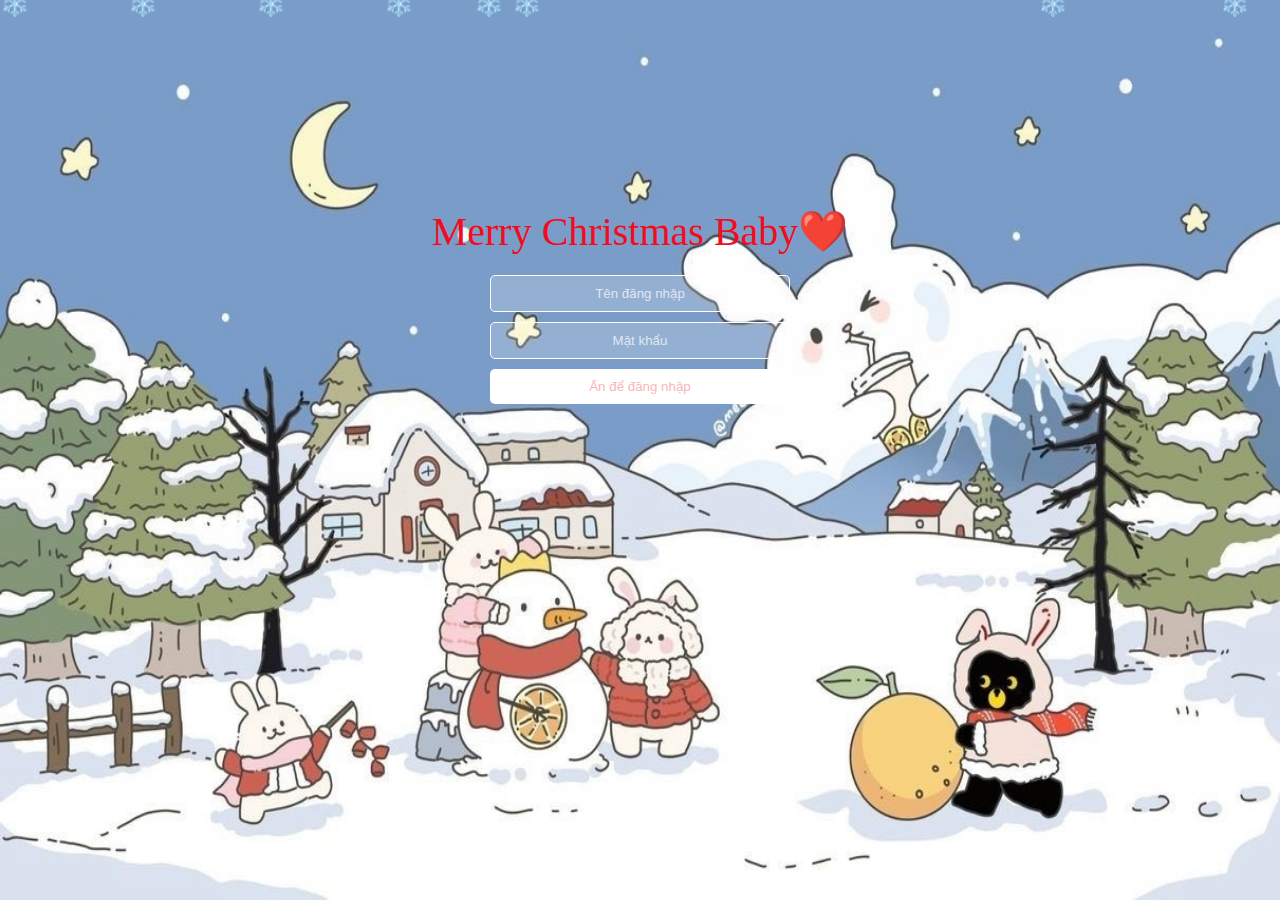
<file: index.html>
<!DOCTYPE html>
<html lang="en">
<head>
    <meta charset="UTF-8">
    <meta http-equiv="X-UA-Compatible" content="IE=edge,chrome=1">
    <meta name="viewport" content="width=device-width, initial-scale=1.0">
    <link rel="stylesheet" href="https://cdnjs.cloudflare.com/ajax/libs/font-awesome/6.6.0/css/all.min.css">
    <link rel="stylesheet" type="text/css" href="style.css">
    <link rel="preconnect" href="https://fonts.googleapis.com">
    <link rel="preconnect" href="https://fonts.gstatic.com" crossorigin>
    <link href="https://fonts.googleapis.com/css2?family=Bellota:ital,wght@0,300;0,400;0,700;1,300;1,400;1,700&display=swap" rel="stylesheet">
    <title>Merry Christmas Baby❤️</title>
</head>
<body>
    <div class="htmleaf-container">
        <div>
            <img class="wrapper" src="IMG_1262.jpg" alt="">
            <div class="container">
                <h1>Merry Christmas Baby❤️</h1>

                <form class="form">
                    <input type="text" id="userName" name="userName" placeholder="Tên đăng nhập" autocomplete="off">
                    <input type="password" id="password" name="password" placeholder="Mật khẩu" autocomplete="off">
                    <button type="submit" id="login-button">Ấn để đăng nhập</button>
                </form>
            </div>
            <ul class="snowflakes" aria-hidden="true">
                <li>❄️</li>
                <li>❄️</li>
                <li>❄️</li>
                <li>❄️</li>
                <li>❄️</li>
            </ul>
        </div>
        <div class="modal hide">
            <div class="modal__inner">
                <div class="modal__header">
                    <p>Có lỗi xảy ra</p>
                    <i class="fa-solid fa-xmark"></i>
                </div>
                <div class="modal__body">
                    <h2>Thông báo</h2>
                    <span>
                        Bé đã nhập sai tài khoản hoặc mật khẩu rồi !
                    </span>
                </div>
                <div class="modal__footer">
                    <button>Đóng</button>
                </div>
            </div>
        </div>
    </div>
    <audio id="audio" src="Last Christmas (Sped Up Version).mp3" autoplay loop muted>
        Your browser does not support the audio element.
      </audio>
      
      <script>
          
          window.addEventListener('load', function() {
              const audio = document.getElementById('audio');
              audio.muted = false;
              audio.play();
          });
      </script>
      
    <script src="index.js"></script>
    <script src="snow.js" type="text/javascript"></script>
    <script src="https://code.jquery.com/jquery-3.6.0.min.js"></script>

</body>
</html>
</file>
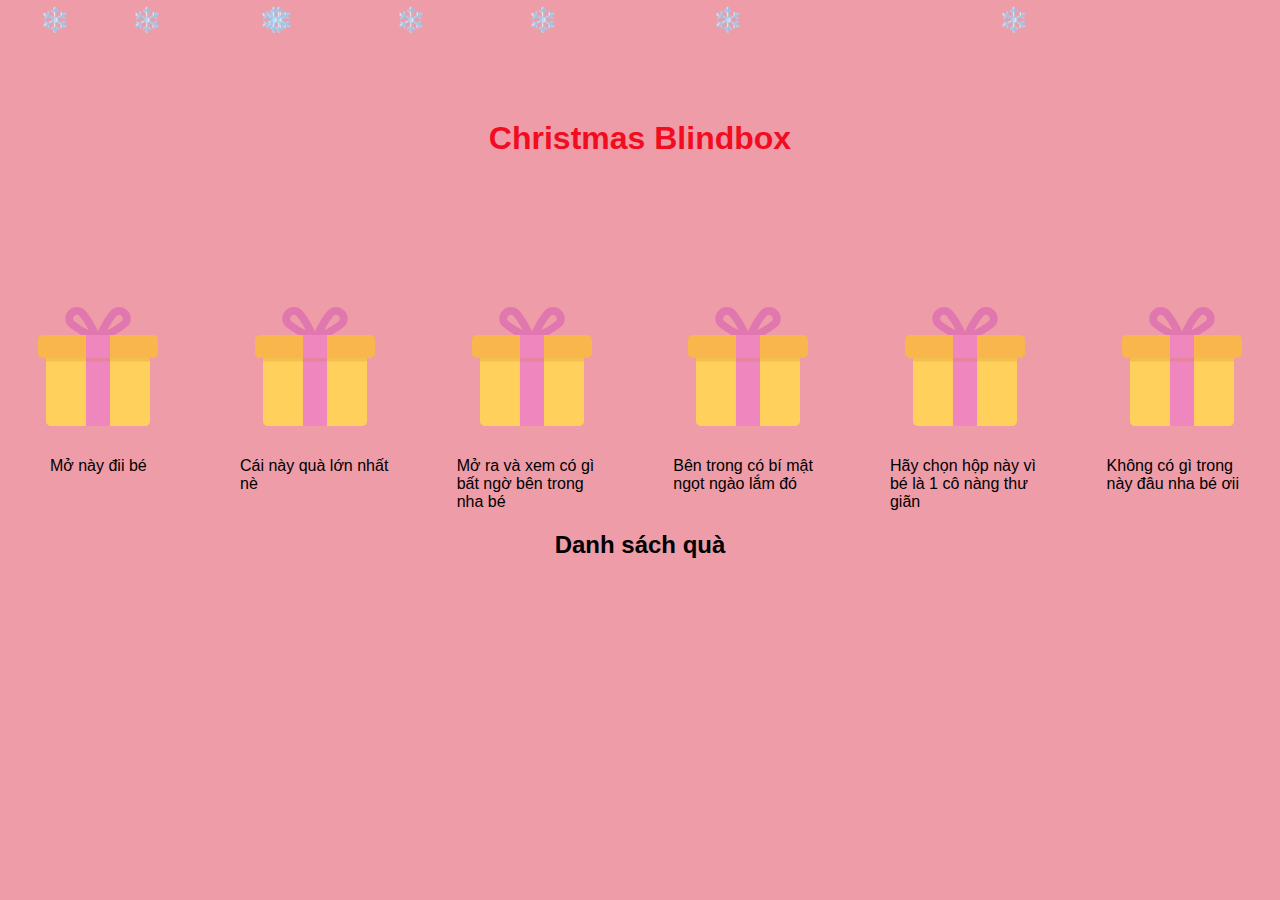
<file: blindbox.html>
<!DOCTYPE html>
<html lang="vi">
<head>
    <meta charset="UTF-8">
    <meta name="viewport" content="width=device-width, initial-scale=1.0">
    <title>Mở Hộp Quà Ngẫu Nhiên</title>
    <link rel="stylesheet" href="blindbox.css">
</head>
<body>
    <h1>Christmas Blindbox</h1>
    <div class="giftbox-container">
        <div class="gift-animation" id="box1">
        <div class="giftbox">
          <div class="giftbox__top">
            <svg width="120" height="55" viewBox="0 0 120 55"     fill="none" xmlns="http://www.w3.org/2000/svg">
        <path d="M89.2501 3.47471C84.7628 -0.941748 77.654 -1.10707 73.3792 3.09683C70.4034 6.00177 62.8223 16.913 59.9882 24.7776C57.1541 16.913 49.5729 6.00177 46.5971 3.09683C42.3224 -1.10707 35.2135 -0.941748 30.7262 3.47471C26.2389 7.89116 26.05 14.8819 30.3247 19.0858C34.5522 23.2189 55.0994 36.4682 59.9882 32.595C64.877 36.4682 85.4241 23.2189 89.6516 19.0858C93.9264 14.8819 93.7374 7.89116 89.2501 3.47471ZM35.8748 13.6302C34.6703 12.4493 34.8356 10.3238 36.2763 8.93032C37.3155 7.91478 38.4491 7.74945 39.0395 7.74945C39.6064 7.74945 40.4093 7.89116 41.0706 8.52883C43.4088 10.8433 47.9197 17.6215 50.7301 23.1244C45.1564 20.3611 38.2365 15.9447 35.8748 13.6302ZM84.1015 13.6302C81.7634 15.9447 74.8435 20.3611 69.2462 23.1244C72.0803 17.6451 76.5676 10.8433 78.9057 8.52883C79.567 7.89116 80.37 7.74945 80.9368 7.74945C81.5272 7.74945 82.6609 7.89116 83.7 8.93032C85.1171 10.3238 85.306 12.4493 84.1015 13.6302Z" fill="#E078AF"/>
        <path d="M114.969 27.9896H5.00689C2.24365 27.9896 0 30.2332 0 32.9965V46.0805C0 48.8437 2.24365 51.0874 5.00689 51.0874H114.993C117.756 51.0874 120 48.8437 120 46.0805V32.9965C119.976 30.2332 117.733 27.9896 114.969 27.9896Z" fill="#F8B64C"/>
        <path opacity="0.2" d="M111.994 51.111H7.98267V54.441H111.994V51.111Z" fill="#C47920"/>
        <path d="M72.0331 27.9067H47.9434V51.0517H72.0331V27.9067Z" fill="#EF87BE"/>
        </svg>
          </div>
      
          <div class="giftbox__middle">
            <svg width="59" height="35" viewBox="0 0 59 35" fill="none" xmlns="http://www.w3.org/2000/svg">
        <path d="M57.0968 0H13.3226V0.951605C13.3226 1.47765 12.8969 1.90321 12.371 1.90321C11.8449 1.90321 11.4194 1.47753 11.4194 0.951605V0H1.90321C0.852158 0 0 0.852043 0 1.90321V10.2804C0 10.7601 0.235885 11.216 0.643814 11.4684C2.54046 12.6414 3.80642 14.7349 3.80642 17.129C3.80642 19.523 2.54046 21.6166 0.643814 22.7897C0.235885 23.042 0 23.498 0 23.9776V32.3548C0 33.4059 0.852158 34.258 1.90321 34.258H11.4194V33.3064C11.4194 32.7804 11.8451 32.3548 12.371 32.3548C12.897 32.3548 13.3226 32.7805 13.3226 33.3064V34.258H57.0968C58.1478 34.258 59 33.4059 59 32.3548V1.90321C59 0.852043 58.1478 0 57.0968 0ZM13.3226 29.5C13.3226 30.026 12.8969 30.4516 12.371 30.4516C11.8449 30.4516 11.4194 30.0259 11.4194 29.5V27.5968C11.4194 27.0707 11.8451 26.6452 12.371 26.6452C12.897 26.6452 13.3226 27.0709 13.3226 27.5968V29.5ZM13.3226 23.7903C13.3226 24.3163 12.8969 24.7419 12.371 24.7419C11.8449 24.7419 11.4194 24.3162 11.4194 23.7903V21.887C11.4194 21.361 11.8451 20.9354 12.371 20.9354C12.897 20.9354 13.3226 21.3611 13.3226 21.887V23.7903ZM13.3226 18.0806C13.3226 18.6067 12.8969 19.0322 12.371 19.0322C11.8449 19.0322 11.4194 18.6065 11.4194 18.0806V16.1774C11.4194 15.6514 11.8451 15.2258 12.371 15.2258C12.897 15.2258 13.3226 15.6515 13.3226 16.1774V18.0806ZM13.3226 12.371C13.3226 12.897 12.8969 13.3226 12.371 13.3226C11.8449 13.3226 11.4194 12.8969 11.4194 12.371V10.4678C11.4194 9.94173 11.8451 9.51617 12.371 9.51617C12.897 9.51617 13.3226 9.94185 13.3226 10.4678V12.371ZM13.3226 6.66124C13.3226 7.18728 12.8969 7.61284 12.371 7.61284C11.8449 7.61284 11.4194 7.18717 11.4194 6.66124V4.75803C11.4194 4.23198 11.8451 3.80642 12.371 3.80642C12.897 3.80642 13.3226 4.2321 13.3226 4.75803V6.66124Z" fill="#CF689F"/>
        <path d="M56.1303 32.4106H16.1625C15.637 32.4106 15.2109 31.9846 15.2109 31.459V2.91059C15.2109 2.38501 15.637 1.95898 16.1625 1.95898H56.1303C56.6559 1.95898 57.0819 2.38501 57.0819 2.91059V31.459C57.0819 31.9846 56.6559 32.4106 56.1303 32.4106Z" fill="#EF88BF"/>
        <path d="M35.9633 25.6906C36.0412 25.7299 36.1191 25.7299 36.197 25.7299C36.2749 25.7299 36.3527 25.7299 36.4306 25.6906C36.4423 25.6828 36.4748 25.6632 36.5261 25.6324C36.9902 25.3537 38.9921 24.1515 41.0256 22.3124C42.3496 21.0947 43.44 19.8377 44.1799 18.62C45.1923 17.0488 45.6596 15.4775 45.6596 13.9455C45.6596 10.9994 43.3231 8.64258 40.4415 8.64258C39.468 8.64258 38.4166 9.03539 37.521 9.70317C36.9758 10.096 36.5474 10.5674 36.197 11.0387C35.8854 10.5674 35.4182 10.096 34.873 9.70317C33.9774 9.03539 32.926 8.64258 31.9525 8.64258C29.0708 8.64258 26.7344 10.9994 26.7344 13.9455C26.7344 15.4775 27.2406 17.0488 28.2141 18.62C28.9929 19.8377 30.0444 21.0947 31.3683 22.3124C33.2242 23.9909 35.0802 25.1389 35.7261 25.5385C35.8663 25.6252 35.9494 25.6766 35.9633 25.6906Z" fill="white"/>
        </svg>
          </div>
      
          <div class="giftbox__bottom">
            <svg width="106" height="70" viewBox="0 0 106 70" fill="none" xmlns="http://www.w3.org/2000/svg">
        <path d="M0.982666 0.110992V64.0197C0.982666 66.7829 3.22632 69.0266 5.98955 69.0266H100.01C102.774 69.0266 105.017 66.7829 105.017 64.0197V0.110992H0.982666V0.110992Z" fill="#FFD15C"/>
        <path d="M65.0331 0.051712H40.9434V69.0145H65.0331V0.051712Z" fill="#EF87BE"/>
        </svg>
          </div>
        </div>
      
        <div class="gift-animation__text">
      Mở này đii bé</div>
        
        <!--<div class="gift-animation__text">Tudo certo! Você já pode resgatar seu mimo.</div>-->
        </div>
            <div class="gift-animation" id="box2">
          <div class="giftbox">
            <div class="giftbox__top">
              <svg width="120" height="55" viewBox="0 0 120 55"     fill="none" xmlns="http://www.w3.org/2000/svg">
          <path d="M89.2501 3.47471C84.7628 -0.941748 77.654 -1.10707 73.3792 3.09683C70.4034 6.00177 62.8223 16.913 59.9882 24.7776C57.1541 16.913 49.5729 6.00177 46.5971 3.09683C42.3224 -1.10707 35.2135 -0.941748 30.7262 3.47471C26.2389 7.89116 26.05 14.8819 30.3247 19.0858C34.5522 23.2189 55.0994 36.4682 59.9882 32.595C64.877 36.4682 85.4241 23.2189 89.6516 19.0858C93.9264 14.8819 93.7374 7.89116 89.2501 3.47471ZM35.8748 13.6302C34.6703 12.4493 34.8356 10.3238 36.2763 8.93032C37.3155 7.91478 38.4491 7.74945 39.0395 7.74945C39.6064 7.74945 40.4093 7.89116 41.0706 8.52883C43.4088 10.8433 47.9197 17.6215 50.7301 23.1244C45.1564 20.3611 38.2365 15.9447 35.8748 13.6302ZM84.1015 13.6302C81.7634 15.9447 74.8435 20.3611 69.2462 23.1244C72.0803 17.6451 76.5676 10.8433 78.9057 8.52883C79.567 7.89116 80.37 7.74945 80.9368 7.74945C81.5272 7.74945 82.6609 7.89116 83.7 8.93032C85.1171 10.3238 85.306 12.4493 84.1015 13.6302Z" fill="#E078AF"/>
          <path d="M114.969 27.9896H5.00689C2.24365 27.9896 0 30.2332 0 32.9965V46.0805C0 48.8437 2.24365 51.0874 5.00689 51.0874H114.993C117.756 51.0874 120 48.8437 120 46.0805V32.9965C119.976 30.2332 117.733 27.9896 114.969 27.9896Z" fill="#F8B64C"/>
          <path opacity="0.2" d="M111.994 51.111H7.98267V54.441H111.994V51.111Z" fill="#C47920"/>
          <path d="M72.0331 27.9067H47.9434V51.0517H72.0331V27.9067Z" fill="#EF87BE"/>
          </svg>
            </div>
        
            <div class="giftbox__middle">
              <svg width="59" height="35" viewBox="0 0 59 35" fill="none" xmlns="http://www.w3.org/2000/svg">
          <path d="M57.0968 0H13.3226V0.951605C13.3226 1.47765 12.8969 1.90321 12.371 1.90321C11.8449 1.90321 11.4194 1.47753 11.4194 0.951605V0H1.90321C0.852158 0 0 0.852043 0 1.90321V10.2804C0 10.7601 0.235885 11.216 0.643814 11.4684C2.54046 12.6414 3.80642 14.7349 3.80642 17.129C3.80642 19.523 2.54046 21.6166 0.643814 22.7897C0.235885 23.042 0 23.498 0 23.9776V32.3548C0 33.4059 0.852158 34.258 1.90321 34.258H11.4194V33.3064C11.4194 32.7804 11.8451 32.3548 12.371 32.3548C12.897 32.3548 13.3226 32.7805 13.3226 33.3064V34.258H57.0968C58.1478 34.258 59 33.4059 59 32.3548V1.90321C59 0.852043 58.1478 0 57.0968 0ZM13.3226 29.5C13.3226 30.026 12.8969 30.4516 12.371 30.4516C11.8449 30.4516 11.4194 30.0259 11.4194 29.5V27.5968C11.4194 27.0707 11.8451 26.6452 12.371 26.6452C12.897 26.6452 13.3226 27.0709 13.3226 27.5968V29.5ZM13.3226 23.7903C13.3226 24.3163 12.8969 24.7419 12.371 24.7419C11.8449 24.7419 11.4194 24.3162 11.4194 23.7903V21.887C11.4194 21.361 11.8451 20.9354 12.371 20.9354C12.897 20.9354 13.3226 21.3611 13.3226 21.887V23.7903ZM13.3226 18.0806C13.3226 18.6067 12.8969 19.0322 12.371 19.0322C11.8449 19.0322 11.4194 18.6065 11.4194 18.0806V16.1774C11.4194 15.6514 11.8451 15.2258 12.371 15.2258C12.897 15.2258 13.3226 15.6515 13.3226 16.1774V18.0806ZM13.3226 12.371C13.3226 12.897 12.8969 13.3226 12.371 13.3226C11.8449 13.3226 11.4194 12.8969 11.4194 12.371V10.4678C11.4194 9.94173 11.8451 9.51617 12.371 9.51617C12.897 9.51617 13.3226 9.94185 13.3226 10.4678V12.371ZM13.3226 6.66124C13.3226 7.18728 12.8969 7.61284 12.371 7.61284C11.8449 7.61284 11.4194 7.18717 11.4194 6.66124V4.75803C11.4194 4.23198 11.8451 3.80642 12.371 3.80642C12.897 3.80642 13.3226 4.2321 13.3226 4.75803V6.66124Z" fill="#CF689F"/>
          <path d="M56.1303 32.4106H16.1625C15.637 32.4106 15.2109 31.9846 15.2109 31.459V2.91059C15.2109 2.38501 15.637 1.95898 16.1625 1.95898H56.1303C56.6559 1.95898 57.0819 2.38501 57.0819 2.91059V31.459C57.0819 31.9846 56.6559 32.4106 56.1303 32.4106Z" fill="#EF88BF"/>
          <path d="M35.9633 25.6906C36.0412 25.7299 36.1191 25.7299 36.197 25.7299C36.2749 25.7299 36.3527 25.7299 36.4306 25.6906C36.4423 25.6828 36.4748 25.6632 36.5261 25.6324C36.9902 25.3537 38.9921 24.1515 41.0256 22.3124C42.3496 21.0947 43.44 19.8377 44.1799 18.62C45.1923 17.0488 45.6596 15.4775 45.6596 13.9455C45.6596 10.9994 43.3231 8.64258 40.4415 8.64258C39.468 8.64258 38.4166 9.03539 37.521 9.70317C36.9758 10.096 36.5474 10.5674 36.197 11.0387C35.8854 10.5674 35.4182 10.096 34.873 9.70317C33.9774 9.03539 32.926 8.64258 31.9525 8.64258C29.0708 8.64258 26.7344 10.9994 26.7344 13.9455C26.7344 15.4775 27.2406 17.0488 28.2141 18.62C28.9929 19.8377 30.0444 21.0947 31.3683 22.3124C33.2242 23.9909 35.0802 25.1389 35.7261 25.5385C35.8663 25.6252 35.9494 25.6766 35.9633 25.6906Z" fill="white"/>
          </svg>
            </div>
        
            <div class="giftbox__bottom">
              <svg width="106" height="70" viewBox="0 0 106 70" fill="none" xmlns="http://www.w3.org/2000/svg">
          <path d="M0.982666 0.110992V64.0197C0.982666 66.7829 3.22632 69.0266 5.98955 69.0266H100.01C102.774 69.0266 105.017 66.7829 105.017 64.0197V0.110992H0.982666V0.110992Z" fill="#FFD15C"/>
          <path d="M65.0331 0.051712H40.9434V69.0145H65.0331V0.051712Z" fill="#EF87BE"/>
          </svg>
            </div>
          </div>
        
          <div class="gift-animation__text">
        Cái này quà lớn nhất nè</div>
          
            </div>
                <div class="gift-animation" id="box3">
            <div class="giftbox">
              <div class="giftbox__top">
                <svg width="120" height="55" viewBox="0 0 120 55"     fill="none" xmlns="http://www.w3.org/2000/svg">
            <path d="M89.2501 3.47471C84.7628 -0.941748 77.654 -1.10707 73.3792 3.09683C70.4034 6.00177 62.8223 16.913 59.9882 24.7776C57.1541 16.913 49.5729 6.00177 46.5971 3.09683C42.3224 -1.10707 35.2135 -0.941748 30.7262 3.47471C26.2389 7.89116 26.05 14.8819 30.3247 19.0858C34.5522 23.2189 55.0994 36.4682 59.9882 32.595C64.877 36.4682 85.4241 23.2189 89.6516 19.0858C93.9264 14.8819 93.7374 7.89116 89.2501 3.47471ZM35.8748 13.6302C34.6703 12.4493 34.8356 10.3238 36.2763 8.93032C37.3155 7.91478 38.4491 7.74945 39.0395 7.74945C39.6064 7.74945 40.4093 7.89116 41.0706 8.52883C43.4088 10.8433 47.9197 17.6215 50.7301 23.1244C45.1564 20.3611 38.2365 15.9447 35.8748 13.6302ZM84.1015 13.6302C81.7634 15.9447 74.8435 20.3611 69.2462 23.1244C72.0803 17.6451 76.5676 10.8433 78.9057 8.52883C79.567 7.89116 80.37 7.74945 80.9368 7.74945C81.5272 7.74945 82.6609 7.89116 83.7 8.93032C85.1171 10.3238 85.306 12.4493 84.1015 13.6302Z" fill="#E078AF"/>
            <path d="M114.969 27.9896H5.00689C2.24365 27.9896 0 30.2332 0 32.9965V46.0805C0 48.8437 2.24365 51.0874 5.00689 51.0874H114.993C117.756 51.0874 120 48.8437 120 46.0805V32.9965C119.976 30.2332 117.733 27.9896 114.969 27.9896Z" fill="#F8B64C"/>
            <path opacity="0.2" d="M111.994 51.111H7.98267V54.441H111.994V51.111Z" fill="#C47920"/>
            <path d="M72.0331 27.9067H47.9434V51.0517H72.0331V27.9067Z" fill="#EF87BE"/>
            </svg>
              </div>
          
              <div class="giftbox__middle">
                <svg width="59" height="35" viewBox="0 0 59 35" fill="none" xmlns="http://www.w3.org/2000/svg">
            <path d="M57.0968 0H13.3226V0.951605C13.3226 1.47765 12.8969 1.90321 12.371 1.90321C11.8449 1.90321 11.4194 1.47753 11.4194 0.951605V0H1.90321C0.852158 0 0 0.852043 0 1.90321V10.2804C0 10.7601 0.235885 11.216 0.643814 11.4684C2.54046 12.6414 3.80642 14.7349 3.80642 17.129C3.80642 19.523 2.54046 21.6166 0.643814 22.7897C0.235885 23.042 0 23.498 0 23.9776V32.3548C0 33.4059 0.852158 34.258 1.90321 34.258H11.4194V33.3064C11.4194 32.7804 11.8451 32.3548 12.371 32.3548C12.897 32.3548 13.3226 32.7805 13.3226 33.3064V34.258H57.0968C58.1478 34.258 59 33.4059 59 32.3548V1.90321C59 0.852043 58.1478 0 57.0968 0ZM13.3226 29.5C13.3226 30.026 12.8969 30.4516 12.371 30.4516C11.8449 30.4516 11.4194 30.0259 11.4194 29.5V27.5968C11.4194 27.0707 11.8451 26.6452 12.371 26.6452C12.897 26.6452 13.3226 27.0709 13.3226 27.5968V29.5ZM13.3226 23.7903C13.3226 24.3163 12.8969 24.7419 12.371 24.7419C11.8449 24.7419 11.4194 24.3162 11.4194 23.7903V21.887C11.4194 21.361 11.8451 20.9354 12.371 20.9354C12.897 20.9354 13.3226 21.3611 13.3226 21.887V23.7903ZM13.3226 18.0806C13.3226 18.6067 12.8969 19.0322 12.371 19.0322C11.8449 19.0322 11.4194 18.6065 11.4194 18.0806V16.1774C11.4194 15.6514 11.8451 15.2258 12.371 15.2258C12.897 15.2258 13.3226 15.6515 13.3226 16.1774V18.0806ZM13.3226 12.371C13.3226 12.897 12.8969 13.3226 12.371 13.3226C11.8449 13.3226 11.4194 12.8969 11.4194 12.371V10.4678C11.4194 9.94173 11.8451 9.51617 12.371 9.51617C12.897 9.51617 13.3226 9.94185 13.3226 10.4678V12.371ZM13.3226 6.66124C13.3226 7.18728 12.8969 7.61284 12.371 7.61284C11.8449 7.61284 11.4194 7.18717 11.4194 6.66124V4.75803C11.4194 4.23198 11.8451 3.80642 12.371 3.80642C12.897 3.80642 13.3226 4.2321 13.3226 4.75803V6.66124Z" fill="#CF689F"/>
            <path d="M56.1303 32.4106H16.1625C15.637 32.4106 15.2109 31.9846 15.2109 31.459V2.91059C15.2109 2.38501 15.637 1.95898 16.1625 1.95898H56.1303C56.6559 1.95898 57.0819 2.38501 57.0819 2.91059V31.459C57.0819 31.9846 56.6559 32.4106 56.1303 32.4106Z" fill="#EF88BF"/>
            <path d="M35.9633 25.6906C36.0412 25.7299 36.1191 25.7299 36.197 25.7299C36.2749 25.7299 36.3527 25.7299 36.4306 25.6906C36.4423 25.6828 36.4748 25.6632 36.5261 25.6324C36.9902 25.3537 38.9921 24.1515 41.0256 22.3124C42.3496 21.0947 43.44 19.8377 44.1799 18.62C45.1923 17.0488 45.6596 15.4775 45.6596 13.9455C45.6596 10.9994 43.3231 8.64258 40.4415 8.64258C39.468 8.64258 38.4166 9.03539 37.521 9.70317C36.9758 10.096 36.5474 10.5674 36.197 11.0387C35.8854 10.5674 35.4182 10.096 34.873 9.70317C33.9774 9.03539 32.926 8.64258 31.9525 8.64258C29.0708 8.64258 26.7344 10.9994 26.7344 13.9455C26.7344 15.4775 27.2406 17.0488 28.2141 18.62C28.9929 19.8377 30.0444 21.0947 31.3683 22.3124C33.2242 23.9909 35.0802 25.1389 35.7261 25.5385C35.8663 25.6252 35.9494 25.6766 35.9633 25.6906Z" fill="white"/>
            </svg>
              </div>
          
              <div class="giftbox__bottom">
                <svg width="106" height="70" viewBox="0 0 106 70" fill="none" xmlns="http://www.w3.org/2000/svg">
            <path d="M0.982666 0.110992V64.0197C0.982666 66.7829 3.22632 69.0266 5.98955 69.0266H100.01C102.774 69.0266 105.017 66.7829 105.017 64.0197V0.110992H0.982666V0.110992Z" fill="#FFD15C"/>
            <path d="M65.0331 0.051712H40.9434V69.0145H65.0331V0.051712Z" fill="#EF87BE"/>
            </svg>
              </div>
            </div>
          
            <div class="gift-animation__text">
          Mở ra và xem có gì bất ngờ bên trong nha bé</div>
            
                </div>
                    <div class="gift-animation" id="box4">
              <div class="giftbox">
                <div class="giftbox__top">
                  <svg width="120" height="55" viewBox="0 0 120 55"     fill="none" xmlns="http://www.w3.org/2000/svg">
              <path d="M89.2501 3.47471C84.7628 -0.941748 77.654 -1.10707 73.3792 3.09683C70.4034 6.00177 62.8223 16.913 59.9882 24.7776C57.1541 16.913 49.5729 6.00177 46.5971 3.09683C42.3224 -1.10707 35.2135 -0.941748 30.7262 3.47471C26.2389 7.89116 26.05 14.8819 30.3247 19.0858C34.5522 23.2189 55.0994 36.4682 59.9882 32.595C64.877 36.4682 85.4241 23.2189 89.6516 19.0858C93.9264 14.8819 93.7374 7.89116 89.2501 3.47471ZM35.8748 13.6302C34.6703 12.4493 34.8356 10.3238 36.2763 8.93032C37.3155 7.91478 38.4491 7.74945 39.0395 7.74945C39.6064 7.74945 40.4093 7.89116 41.0706 8.52883C43.4088 10.8433 47.9197 17.6215 50.7301 23.1244C45.1564 20.3611 38.2365 15.9447 35.8748 13.6302ZM84.1015 13.6302C81.7634 15.9447 74.8435 20.3611 69.2462 23.1244C72.0803 17.6451 76.5676 10.8433 78.9057 8.52883C79.567 7.89116 80.37 7.74945 80.9368 7.74945C81.5272 7.74945 82.6609 7.89116 83.7 8.93032C85.1171 10.3238 85.306 12.4493 84.1015 13.6302Z" fill="#E078AF"/>
              <path d="M114.969 27.9896H5.00689C2.24365 27.9896 0 30.2332 0 32.9965V46.0805C0 48.8437 2.24365 51.0874 5.00689 51.0874H114.993C117.756 51.0874 120 48.8437 120 46.0805V32.9965C119.976 30.2332 117.733 27.9896 114.969 27.9896Z" fill="#F8B64C"/>
              <path opacity="0.2" d="M111.994 51.111H7.98267V54.441H111.994V51.111Z" fill="#C47920"/>
              <path d="M72.0331 27.9067H47.9434V51.0517H72.0331V27.9067Z" fill="#EF87BE"/>
              </svg>
                </div>
            
                <div class="giftbox__middle">
                  <svg width="59" height="35" viewBox="0 0 59 35" fill="none" xmlns="http://www.w3.org/2000/svg">
              <path d="M57.0968 0H13.3226V0.951605C13.3226 1.47765 12.8969 1.90321 12.371 1.90321C11.8449 1.90321 11.4194 1.47753 11.4194 0.951605V0H1.90321C0.852158 0 0 0.852043 0 1.90321V10.2804C0 10.7601 0.235885 11.216 0.643814 11.4684C2.54046 12.6414 3.80642 14.7349 3.80642 17.129C3.80642 19.523 2.54046 21.6166 0.643814 22.7897C0.235885 23.042 0 23.498 0 23.9776V32.3548C0 33.4059 0.852158 34.258 1.90321 34.258H11.4194V33.3064C11.4194 32.7804 11.8451 32.3548 12.371 32.3548C12.897 32.3548 13.3226 32.7805 13.3226 33.3064V34.258H57.0968C58.1478 34.258 59 33.4059 59 32.3548V1.90321C59 0.852043 58.1478 0 57.0968 0ZM13.3226 29.5C13.3226 30.026 12.8969 30.4516 12.371 30.4516C11.8449 30.4516 11.4194 30.0259 11.4194 29.5V27.5968C11.4194 27.0707 11.8451 26.6452 12.371 26.6452C12.897 26.6452 13.3226 27.0709 13.3226 27.5968V29.5ZM13.3226 23.7903C13.3226 24.3163 12.8969 24.7419 12.371 24.7419C11.8449 24.7419 11.4194 24.3162 11.4194 23.7903V21.887C11.4194 21.361 11.8451 20.9354 12.371 20.9354C12.897 20.9354 13.3226 21.3611 13.3226 21.887V23.7903ZM13.3226 18.0806C13.3226 18.6067 12.8969 19.0322 12.371 19.0322C11.8449 19.0322 11.4194 18.6065 11.4194 18.0806V16.1774C11.4194 15.6514 11.8451 15.2258 12.371 15.2258C12.897 15.2258 13.3226 15.6515 13.3226 16.1774V18.0806ZM13.3226 12.371C13.3226 12.897 12.8969 13.3226 12.371 13.3226C11.8449 13.3226 11.4194 12.8969 11.4194 12.371V10.4678C11.4194 9.94173 11.8451 9.51617 12.371 9.51617C12.897 9.51617 13.3226 9.94185 13.3226 10.4678V12.371ZM13.3226 6.66124C13.3226 7.18728 12.8969 7.61284 12.371 7.61284C11.8449 7.61284 11.4194 7.18717 11.4194 6.66124V4.75803C11.4194 4.23198 11.8451 3.80642 12.371 3.80642C12.897 3.80642 13.3226 4.2321 13.3226 4.75803V6.66124Z" fill="#CF689F"/>
              <path d="M56.1303 32.4106H16.1625C15.637 32.4106 15.2109 31.9846 15.2109 31.459V2.91059C15.2109 2.38501 15.637 1.95898 16.1625 1.95898H56.1303C56.6559 1.95898 57.0819 2.38501 57.0819 2.91059V31.459C57.0819 31.9846 56.6559 32.4106 56.1303 32.4106Z" fill="#EF88BF"/>
              <path d="M35.9633 25.6906C36.0412 25.7299 36.1191 25.7299 36.197 25.7299C36.2749 25.7299 36.3527 25.7299 36.4306 25.6906C36.4423 25.6828 36.4748 25.6632 36.5261 25.6324C36.9902 25.3537 38.9921 24.1515 41.0256 22.3124C42.3496 21.0947 43.44 19.8377 44.1799 18.62C45.1923 17.0488 45.6596 15.4775 45.6596 13.9455C45.6596 10.9994 43.3231 8.64258 40.4415 8.64258C39.468 8.64258 38.4166 9.03539 37.521 9.70317C36.9758 10.096 36.5474 10.5674 36.197 11.0387C35.8854 10.5674 35.4182 10.096 34.873 9.70317C33.9774 9.03539 32.926 8.64258 31.9525 8.64258C29.0708 8.64258 26.7344 10.9994 26.7344 13.9455C26.7344 15.4775 27.2406 17.0488 28.2141 18.62C28.9929 19.8377 30.0444 21.0947 31.3683 22.3124C33.2242 23.9909 35.0802 25.1389 35.7261 25.5385C35.8663 25.6252 35.9494 25.6766 35.9633 25.6906Z" fill="white"/>
              </svg>
                </div>
            
                <div class="giftbox__bottom">
                  <svg width="106" height="70" viewBox="0 0 106 70" fill="none" xmlns="http://www.w3.org/2000/svg">
              <path d="M0.982666 0.110992V64.0197C0.982666 66.7829 3.22632 69.0266 5.98955 69.0266H100.01C102.774 69.0266 105.017 66.7829 105.017 64.0197V0.110992H0.982666V0.110992Z" fill="#FFD15C"/>
              <path d="M65.0331 0.051712H40.9434V69.0145H65.0331V0.051712Z" fill="#EF87BE"/>
              </svg>
                </div>
              </div>
            
              <div class="gift-animation__text">
            Bên trong có bí mật ngọt ngào lắm đó</div>
              
                    </div>
                        <div class="gift-animation" id="box5">
                <div class="giftbox">
                  <div class="giftbox__top">
                    <svg width="120" height="55" viewBox="0 0 120 55"     fill="none" xmlns="http://www.w3.org/2000/svg">
                <path d="M89.2501 3.47471C84.7628 -0.941748 77.654 -1.10707 73.3792 3.09683C70.4034 6.00177 62.8223 16.913 59.9882 24.7776C57.1541 16.913 49.5729 6.00177 46.5971 3.09683C42.3224 -1.10707 35.2135 -0.941748 30.7262 3.47471C26.2389 7.89116 26.05 14.8819 30.3247 19.0858C34.5522 23.2189 55.0994 36.4682 59.9882 32.595C64.877 36.4682 85.4241 23.2189 89.6516 19.0858C93.9264 14.8819 93.7374 7.89116 89.2501 3.47471ZM35.8748 13.6302C34.6703 12.4493 34.8356 10.3238 36.2763 8.93032C37.3155 7.91478 38.4491 7.74945 39.0395 7.74945C39.6064 7.74945 40.4093 7.89116 41.0706 8.52883C43.4088 10.8433 47.9197 17.6215 50.7301 23.1244C45.1564 20.3611 38.2365 15.9447 35.8748 13.6302ZM84.1015 13.6302C81.7634 15.9447 74.8435 20.3611 69.2462 23.1244C72.0803 17.6451 76.5676 10.8433 78.9057 8.52883C79.567 7.89116 80.37 7.74945 80.9368 7.74945C81.5272 7.74945 82.6609 7.89116 83.7 8.93032C85.1171 10.3238 85.306 12.4493 84.1015 13.6302Z" fill="#E078AF"/>
                <path d="M114.969 27.9896H5.00689C2.24365 27.9896 0 30.2332 0 32.9965V46.0805C0 48.8437 2.24365 51.0874 5.00689 51.0874H114.993C117.756 51.0874 120 48.8437 120 46.0805V32.9965C119.976 30.2332 117.733 27.9896 114.969 27.9896Z" fill="#F8B64C"/>
                <path opacity="0.2" d="M111.994 51.111H7.98267V54.441H111.994V51.111Z" fill="#C47920"/>
                <path d="M72.0331 27.9067H47.9434V51.0517H72.0331V27.9067Z" fill="#EF87BE"/>
                </svg>
                  </div>
              
                  <div class="giftbox__middle">
                    <svg width="59" height="35" viewBox="0 0 59 35" fill="none" xmlns="http://www.w3.org/2000/svg">
                <path d="M57.0968 0H13.3226V0.951605C13.3226 1.47765 12.8969 1.90321 12.371 1.90321C11.8449 1.90321 11.4194 1.47753 11.4194 0.951605V0H1.90321C0.852158 0 0 0.852043 0 1.90321V10.2804C0 10.7601 0.235885 11.216 0.643814 11.4684C2.54046 12.6414 3.80642 14.7349 3.80642 17.129C3.80642 19.523 2.54046 21.6166 0.643814 22.7897C0.235885 23.042 0 23.498 0 23.9776V32.3548C0 33.4059 0.852158 34.258 1.90321 34.258H11.4194V33.3064C11.4194 32.7804 11.8451 32.3548 12.371 32.3548C12.897 32.3548 13.3226 32.7805 13.3226 33.3064V34.258H57.0968C58.1478 34.258 59 33.4059 59 32.3548V1.90321C59 0.852043 58.1478 0 57.0968 0ZM13.3226 29.5C13.3226 30.026 12.8969 30.4516 12.371 30.4516C11.8449 30.4516 11.4194 30.0259 11.4194 29.5V27.5968C11.4194 27.0707 11.8451 26.6452 12.371 26.6452C12.897 26.6452 13.3226 27.0709 13.3226 27.5968V29.5ZM13.3226 23.7903C13.3226 24.3163 12.8969 24.7419 12.371 24.7419C11.8449 24.7419 11.4194 24.3162 11.4194 23.7903V21.887C11.4194 21.361 11.8451 20.9354 12.371 20.9354C12.897 20.9354 13.3226 21.3611 13.3226 21.887V23.7903ZM13.3226 18.0806C13.3226 18.6067 12.8969 19.0322 12.371 19.0322C11.8449 19.0322 11.4194 18.6065 11.4194 18.0806V16.1774C11.4194 15.6514 11.8451 15.2258 12.371 15.2258C12.897 15.2258 13.3226 15.6515 13.3226 16.1774V18.0806ZM13.3226 12.371C13.3226 12.897 12.8969 13.3226 12.371 13.3226C11.8449 13.3226 11.4194 12.8969 11.4194 12.371V10.4678C11.4194 9.94173 11.8451 9.51617 12.371 9.51617C12.897 9.51617 13.3226 9.94185 13.3226 10.4678V12.371ZM13.3226 6.66124C13.3226 7.18728 12.8969 7.61284 12.371 7.61284C11.8449 7.61284 11.4194 7.18717 11.4194 6.66124V4.75803C11.4194 4.23198 11.8451 3.80642 12.371 3.80642C12.897 3.80642 13.3226 4.2321 13.3226 4.75803V6.66124Z" fill="#CF689F"/>
                <path d="M56.1303 32.4106H16.1625C15.637 32.4106 15.2109 31.9846 15.2109 31.459V2.91059C15.2109 2.38501 15.637 1.95898 16.1625 1.95898H56.1303C56.6559 1.95898 57.0819 2.38501 57.0819 2.91059V31.459C57.0819 31.9846 56.6559 32.4106 56.1303 32.4106Z" fill="#EF88BF"/>
                <path d="M35.9633 25.6906C36.0412 25.7299 36.1191 25.7299 36.197 25.7299C36.2749 25.7299 36.3527 25.7299 36.4306 25.6906C36.4423 25.6828 36.4748 25.6632 36.5261 25.6324C36.9902 25.3537 38.9921 24.1515 41.0256 22.3124C42.3496 21.0947 43.44 19.8377 44.1799 18.62C45.1923 17.0488 45.6596 15.4775 45.6596 13.9455C45.6596 10.9994 43.3231 8.64258 40.4415 8.64258C39.468 8.64258 38.4166 9.03539 37.521 9.70317C36.9758 10.096 36.5474 10.5674 36.197 11.0387C35.8854 10.5674 35.4182 10.096 34.873 9.70317C33.9774 9.03539 32.926 8.64258 31.9525 8.64258C29.0708 8.64258 26.7344 10.9994 26.7344 13.9455C26.7344 15.4775 27.2406 17.0488 28.2141 18.62C28.9929 19.8377 30.0444 21.0947 31.3683 22.3124C33.2242 23.9909 35.0802 25.1389 35.7261 25.5385C35.8663 25.6252 35.9494 25.6766 35.9633 25.6906Z" fill="white"/>
                </svg>
                  </div>
              
                  <div class="giftbox__bottom">
                    <svg width="106" height="70" viewBox="0 0 106 70" fill="none" xmlns="http://www.w3.org/2000/svg">
                <path d="M0.982666 0.110992V64.0197C0.982666 66.7829 3.22632 69.0266 5.98955 69.0266H100.01C102.774 69.0266 105.017 66.7829 105.017 64.0197V0.110992H0.982666V0.110992Z" fill="#FFD15C"/>
                <path d="M65.0331 0.051712H40.9434V69.0145H65.0331V0.051712Z" fill="#EF87BE"/>
                </svg>
                  </div>
                </div>
              
                <div class="gift-animation__text">
              Hãy chọn hộp này vì bé là 1 cô nàng thư giãn</div>
                
                        </div>
                            <div class="gift-animation" id="box6">
                  <div class="giftbox">
                    <div class="giftbox__top">
                      <svg width="120" height="55" viewBox="0 0 120 55"     fill="none" xmlns="http://www.w3.org/2000/svg">
                  <path d="M89.2501 3.47471C84.7628 -0.941748 77.654 -1.10707 73.3792 3.09683C70.4034 6.00177 62.8223 16.913 59.9882 24.7776C57.1541 16.913 49.5729 6.00177 46.5971 3.09683C42.3224 -1.10707 35.2135 -0.941748 30.7262 3.47471C26.2389 7.89116 26.05 14.8819 30.3247 19.0858C34.5522 23.2189 55.0994 36.4682 59.9882 32.595C64.877 36.4682 85.4241 23.2189 89.6516 19.0858C93.9264 14.8819 93.7374 7.89116 89.2501 3.47471ZM35.8748 13.6302C34.6703 12.4493 34.8356 10.3238 36.2763 8.93032C37.3155 7.91478 38.4491 7.74945 39.0395 7.74945C39.6064 7.74945 40.4093 7.89116 41.0706 8.52883C43.4088 10.8433 47.9197 17.6215 50.7301 23.1244C45.1564 20.3611 38.2365 15.9447 35.8748 13.6302ZM84.1015 13.6302C81.7634 15.9447 74.8435 20.3611 69.2462 23.1244C72.0803 17.6451 76.5676 10.8433 78.9057 8.52883C79.567 7.89116 80.37 7.74945 80.9368 7.74945C81.5272 7.74945 82.6609 7.89116 83.7 8.93032C85.1171 10.3238 85.306 12.4493 84.1015 13.6302Z" fill="#E078AF"/>
                  <path d="M114.969 27.9896H5.00689C2.24365 27.9896 0 30.2332 0 32.9965V46.0805C0 48.8437 2.24365 51.0874 5.00689 51.0874H114.993C117.756 51.0874 120 48.8437 120 46.0805V32.9965C119.976 30.2332 117.733 27.9896 114.969 27.9896Z" fill="#F8B64C"/>
                  <path opacity="0.2" d="M111.994 51.111H7.98267V54.441H111.994V51.111Z" fill="#C47920"/>
                  <path d="M72.0331 27.9067H47.9434V51.0517H72.0331V27.9067Z" fill="#EF87BE"/>
                  </svg>
                    </div>
                
                    <div class="giftbox__middle">
                      <svg width="59" height="35" viewBox="0 0 59 35" fill="none" xmlns="http://www.w3.org/2000/svg">
                  <path d="M57.0968 0H13.3226V0.951605C13.3226 1.47765 12.8969 1.90321 12.371 1.90321C11.8449 1.90321 11.4194 1.47753 11.4194 0.951605V0H1.90321C0.852158 0 0 0.852043 0 1.90321V10.2804C0 10.7601 0.235885 11.216 0.643814 11.4684C2.54046 12.6414 3.80642 14.7349 3.80642 17.129C3.80642 19.523 2.54046 21.6166 0.643814 22.7897C0.235885 23.042 0 23.498 0 23.9776V32.3548C0 33.4059 0.852158 34.258 1.90321 34.258H11.4194V33.3064C11.4194 32.7804 11.8451 32.3548 12.371 32.3548C12.897 32.3548 13.3226 32.7805 13.3226 33.3064V34.258H57.0968C58.1478 34.258 59 33.4059 59 32.3548V1.90321C59 0.852043 58.1478 0 57.0968 0ZM13.3226 29.5C13.3226 30.026 12.8969 30.4516 12.371 30.4516C11.8449 30.4516 11.4194 30.0259 11.4194 29.5V27.5968C11.4194 27.0707 11.8451 26.6452 12.371 26.6452C12.897 26.6452 13.3226 27.0709 13.3226 27.5968V29.5ZM13.3226 23.7903C13.3226 24.3163 12.8969 24.7419 12.371 24.7419C11.8449 24.7419 11.4194 24.3162 11.4194 23.7903V21.887C11.4194 21.361 11.8451 20.9354 12.371 20.9354C12.897 20.9354 13.3226 21.3611 13.3226 21.887V23.7903ZM13.3226 18.0806C13.3226 18.6067 12.8969 19.0322 12.371 19.0322C11.8449 19.0322 11.4194 18.6065 11.4194 18.0806V16.1774C11.4194 15.6514 11.8451 15.2258 12.371 15.2258C12.897 15.2258 13.3226 15.6515 13.3226 16.1774V18.0806ZM13.3226 12.371C13.3226 12.897 12.8969 13.3226 12.371 13.3226C11.8449 13.3226 11.4194 12.8969 11.4194 12.371V10.4678C11.4194 9.94173 11.8451 9.51617 12.371 9.51617C12.897 9.51617 13.3226 9.94185 13.3226 10.4678V12.371ZM13.3226 6.66124C13.3226 7.18728 12.8969 7.61284 12.371 7.61284C11.8449 7.61284 11.4194 7.18717 11.4194 6.66124V4.75803C11.4194 4.23198 11.8451 3.80642 12.371 3.80642C12.897 3.80642 13.3226 4.2321 13.3226 4.75803V6.66124Z" fill="#CF689F"/>
                  <path d="M56.1303 32.4106H16.1625C15.637 32.4106 15.2109 31.9846 15.2109 31.459V2.91059C15.2109 2.38501 15.637 1.95898 16.1625 1.95898H56.1303C56.6559 1.95898 57.0819 2.38501 57.0819 2.91059V31.459C57.0819 31.9846 56.6559 32.4106 56.1303 32.4106Z" fill="#EF88BF"/>
                  <path d="M35.9633 25.6906C36.0412 25.7299 36.1191 25.7299 36.197 25.7299C36.2749 25.7299 36.3527 25.7299 36.4306 25.6906C36.4423 25.6828 36.4748 25.6632 36.5261 25.6324C36.9902 25.3537 38.9921 24.1515 41.0256 22.3124C42.3496 21.0947 43.44 19.8377 44.1799 18.62C45.1923 17.0488 45.6596 15.4775 45.6596 13.9455C45.6596 10.9994 43.3231 8.64258 40.4415 8.64258C39.468 8.64258 38.4166 9.03539 37.521 9.70317C36.9758 10.096 36.5474 10.5674 36.197 11.0387C35.8854 10.5674 35.4182 10.096 34.873 9.70317C33.9774 9.03539 32.926 8.64258 31.9525 8.64258C29.0708 8.64258 26.7344 10.9994 26.7344 13.9455C26.7344 15.4775 27.2406 17.0488 28.2141 18.62C28.9929 19.8377 30.0444 21.0947 31.3683 22.3124C33.2242 23.9909 35.0802 25.1389 35.7261 25.5385C35.8663 25.6252 35.9494 25.6766 35.9633 25.6906Z" fill="white"/>
                  </svg>
                    </div>
                
                    <div class="giftbox__bottom">
                      <svg width="106" height="70" viewBox="0 0 106 70" fill="none" xmlns="http://www.w3.org/2000/svg">
                  <path d="M0.982666 0.110992V64.0197C0.982666 66.7829 3.22632 69.0266 5.98955 69.0266H100.01C102.774 69.0266 105.017 66.7829 105.017 64.0197V0.110992H0.982666V0.110992Z" fill="#FFD15C"/>
                  <path d="M65.0331 0.051712H40.9434V69.0145H65.0331V0.051712Z" fill="#EF87BE"/>
                  </svg>
                    </div>
                  </div>
                
                  <div class="gift-animation__text">
                Không có gì trong này đâu nha bé ơii</div>
                  
                            </div>
    </div>
    <div id="result"></div>
    <div class="right-site">
        <h2>Danh sách quà</h2>
        <ul id="prizeList">

        </ul>
        <p id="warmningMessage" class="warning">Đã hết lượt</p>
    </div>
    <ul class="snowflakes" aria-hidden="true">
        <li>❄️</li>
        <li>❄️</li>
        <li>❄️</li>
        <li>❄️</li>
        <li>❄️</li>
    </ul>
    <div id="completionMessage" style="display: none; font-size: 1.2em; color: #333; margin-top: 20px;">
        Chúc mừng embeee đã chọn được những phần quà.Inbox ngay cho anh người yêu để thông báo trúng thưởng❤️
    </div>
    <audio id="audio" src="blindbox.mp3" autoplay loop muted>
        Your browser does not support the audio element.
      </audio>
      
      <script>
          
          window.addEventListener('load', function() {
              const audio = document.getElementById('audio');
              audio.muted = false;
              audio.play();
          });
      </script>
    <script src="blindbox.js"></script>
    <script src="snow.js"></script>
</body>
</html>
</file>
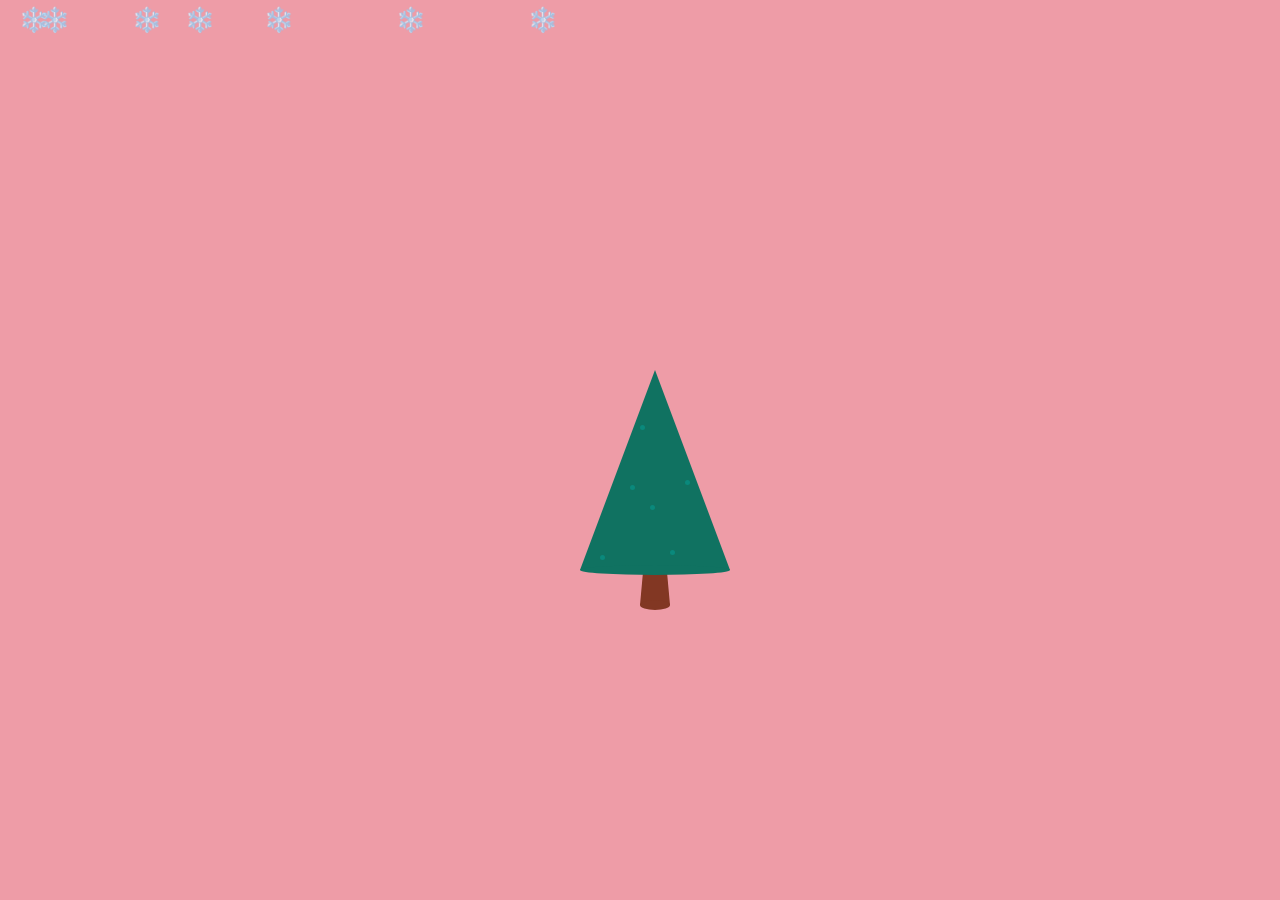
<file: christmastree.html>
<!DOCTYPE html>
<html lang="en">

<head>

    <meta charset="UTF-8">
    <meta name="viewport" content="width=device-width, initial-scale=1, maximum-scale=1, user-scalable=no">
    <title>Happy Birthday</title>
    <link rel="stylesheet" href="chiristmastree.css" media="screen" type="text/css"/>
</head>

<body>

<div class="bg">
    <div id="christmas-tree" class="christmas-tree">
        <div class="tree">
            <div class="tree-details"></div>
        </div>
        <div class="lights">
            <div class="row-one"></div>
            <div class="row-two"></div>
        </div>
        <div class="balls"></div>
        <div class="star"></div>
        <div class="shadow"></div>
    </div>
    <div>
</div>
<div class="name">
    <span>Merry Christmas EmBeeee❤️</span>
    <span>Chúc em một mùa Giáng Sinh an lành,hạnh phúc và</span>
    <span>luôn nở nụ cười tươi đẹp như ánh sáng từ những cây thông Noel.</span>
    <span class="blink-effect">Anh yêu embeee nhiều lắm❤️❤️❤️</span>
</div>
<div class="happy">
    <!-- <img src="img/HappyBirthday.png"> -->
</div>
<div class="button-style1">
    <a href="blindbox.html" class="lk1">
        <div class="link1">
            <div class="bt1">
                Tới blindbox gift
            </div>
        </div>
    </a>
</div>
<!-- <div class="button-style2">
    <a href="img.html" class="lk2">
        <div class="link2">
            <div class="bt1">
                Tạm thời bỏ qua
            </div>
        </div>
    </a>
</div> -->
<ul class="snowflakes" aria-hidden="true">
  <li>❄️</li>
  <li>❄️</li>
  <li>❄️</li>
  <li>❄️</li>
  <li>❄️</li>
</ul>
<audio id="audio" src="tree.mp3" autoplay loop muted>
    Your browser does not support the audio element.
  </audio>
  
  <script>
      
      window.addEventListener('load', function() {
          const audio = document.getElementById('audio');
          audio.muted = false;
          audio.play();
      });
  </script>
<script src="snow.js"></script>
<script src='jquery.js'></script>
<script src='animationtree.js'></script>
</body>

</html>
</file>
<file: style.css>
:root {
    --primary-color: #f4a3a7;
    --btn-color: rgb(247, 183, 184);
    --text-color: #F20C1F;
}
* {
    padding: 0;
    margin: 0;
    box-sizing: border-box;
}

.wrapper {
    position: absolute;
    top: 0;
    left: 0;
    width: 100%;
    height: 100%;
    background-color: var(--primary-color);
    overflow: hidden;
}
.wrapper img {
    position: absolute;
    top: 0;
    left: 0;
    width: 100%;
    height: 100%;
    object-fit: cover;
    z-index: -1;

}
.container {
    max-width: 600px;
    margin: auto;
    padding: 80px 0;
    margin-top: 10%;
    text-align: center;
}
.container h1 {
    position: relative;
    color: var(--text-color);
    font-size: 40px;
    font-family: 'Bello';
    font-weight: 400;
    transition-timing-function: ease-in-out;
    transition-duration: 0.85s;
    cursor: text;
    z-index: 1;
}
.form {
    padding: 20px 0;
    position: relative;
    z-index: 2;
}
.form input {
    background-color: rgba(255, 255, 255, 0.2);
    color: white;
    outline: none;
    width: 300px;
    padding: 10px 15px;
    border-radius: 5px;
    display: block;
    text-align: center;
    border: none;
    margin: 0 auto 10px;
    transition-duration: 0.25s;
    border: 1px solid white;
}
.form input:hover {
    background-color: rgba(255, 255, 255, 0.4);
}
.form input:focus {
    background-color: white;
    color: pink;
    width: 340px;
    caret-color: pink;
}
.form input::placeholder {
    color: white;
    opacity: 0.7;
}
.form input:focus::placeholder {
    color: transparent;
}
.form button {
    width: 300px;
    padding: 10px 15px;
    border-radius: 5px;
    border: none;
    outline: none;
    appearance: none;
    cursor: pointer;
    transition-duration: 0.25s;
    color: var(--btn-color);
    background-color: white;
}
.form button:hover {
    background-color: rgb(255, 255, 255);
}
.form-success {
    position: absolute;
    left: 0;
    top: 50%;
    transform: translateY(-50%);
}
.form-success h1{
    top: 50%;
    transform: translateY(-50%);
}
.wrapper.form-success .container h1 {
    -webkit-transform: translateY(85px);
        -ms-transform: translateY(85px);
            transform: translateY(85px);
  }
/* .be-bubbles {
    position: absolute;
    top: 0;
    left: 0;
    width: 100%;
    height: 100%;
    z-index: 1;
}
.be-bubbles li {
    position: absolute;
    list-style: none;
    display: block;
    width: 40px;
    height: 40px;
    background-color: rgba(255, 255, 255, 0.15);
    bottom: -160px;
    -webkit-animation: square 30s infinite;
    animation: square 30s infinite;
    -webkit-transition-timing-function: linear;
    transition-timing-function: linear;
}
.be-bubbles li img {
    width: 100%;
    height: 100%;
    object-fit: cover;
}
.be-bubbles li:nth-child(1) {
    left: 10%;
}
.be-bubbles li:nth-child(2) {
    left: 20%;
    width: 80px;
    height: 80px;
    -webkit-animation-delay: 2s;
            animation-delay: 2s;
    -webkit-animation-duration: 17s;
            animation-duration: 17s;        
}
.be-bubbles li:nth-child(3) {
    left: 25%;
    -webkit-animation-delay: 4s;
            animation-delay: 4s;
}
.be-bubbles li:nth-child(4) {
    left: 40%;
  width: 60px;
  height: 60px;
  -webkit-animation-duration: 22s;
          animation-duration: 22s;
  background-color: rgba(255, 255, 255, 0.25);
}
.be-bubbles li:nth-child(5) {
    left: 70%;
}
.be-bubbles li:nth-child(6) {
    left: 80%;
  width: 120px;
  height: 120px;
  -webkit-animation-delay: 3s;
          animation-delay: 3s;
  background-color: rgba(255, 255, 255, 0.2);
}
.be-bubbles li:nth-child(7) {
    left: 32%;
  width: 160px;
  height: 160px;
  -webkit-animation-delay: 7s;
          animation-delay: 7s;
}
.be-bubbles li:nth-child(8) {
    left: 55%;
  width: 20px;
  height: 20px;
  -webkit-animation-delay: 15s;
          animation-delay: 15s;
  -webkit-animation-duration: 40s;
          animation-duration: 40s;
}
.be-bubbles li:nth-child(9) {
    left: 25%;
  width: 10px;
  height: 10px;
  -webkit-animation-delay: 2s;
          animation-delay: 2s;
  -webkit-animation-duration: 40s;
          animation-duration: 40s;
  background-color: rgba(255, 255, 255, 0.3);
}
.be-bubbles li:nth-child(10) {
    left: 90%;
  width: 160px;
  height: 160px;
  -webkit-animation-delay: 11s;
          animation-delay: 11s;
}

@keyframes square {
    0% {
        transform: translateY(0);
    }
    100% {
        transform: translateY(-900px) rotate(600deg);
    }
} */
.modal {
    position: fixed;
    top: 0;
    left: 0;
    width: 100vw;
    height: 100vh;
    background: rgba(255, 255, 255, 0.45);
    display: flex;
    justify-content: center;
    align-items: center;
    opacity: 0;
    visibility: hidden;
    transition: opacity 0.3s ease, visibility 0.3s ease;
    z-index: 3;

}
.modal__inner {
    position: absolute;
    width: 400px;
    margin: auto;
    background: white;
    border-radius: 5px;
    overflow: hidden;
    transform: scale(0);
    transition: transform 0.4s ease;
}
.modal__header {
    display: flex;
    justify-content: space-between;
    text-align: right;
    padding: 20px;
    background: rgb(244, 163, 167);
    color: white;
    font-size: 20px;
}
.modal__header i {
    cursor: pointer;
}
.modal__body {
    padding: 15px;
}
.modal__body h2 {
    color: rgb(244, 163, 167);
    margin-bottom: 30px;
}
.modal__footer {
    padding: 20px;
    text-align: right;
}
.modal__footer button {
    padding: 10px 20px;
    color: white;
    background-color: rgb(244, 163, 167);
    border-radius: 5px;
    outline: none;
    border: none;
    cursor: pointer;
}
.hide {
    opacity: 0;
    visibility: hidden;
}
.show {
    opacity: 1;
    visibility: visible;
}
.show .modal__inner {
    transform: scale(1);
}

/* Tạo hiệu ứng tuyết rơi */
.snowflakes {
    position: fixed;
    top: 0;
    left: 0;
    width: 100%;
    height: 100%;
    pointer-events: none;
    z-index: 9999;
}

.snowflakes li {
    position: absolute;
    top: -10px;
    list-style-type: none;
    font-size: 1.5em;
    color: white;
    opacity: 0.8;
    animation: snow 15s linear infinite;
    user-select: none;
}

.snowflakes li:nth-child(odd) {
    animation-duration: 12s;
}

.snowflakes li:nth-child(even) {
    animation-duration: 8s;
}

@keyframes snow {
    0% {
        transform: translateX(0) translateY(-100px);
    }
    100% {
        transform: translateX(100px) translateY(100vh);
    }
}

.snowflakes li:nth-child(1) {
    left: 10%;
    animation-delay: 0s;
}

.snowflakes li:nth-child(2) {
    left: 20%;
    animation-delay: 2s;
}

.snowflakes li:nth-child(3) {
    left: 30%;
    animation-delay: 4s;
}

.snowflakes li:nth-child(4) {
    left: 40%;
    animation-delay: 6s;
}
</file>
<file: blindbox.css>
body {
    font-family: Arial, sans-serif;
    margin: 0;
    padding: 0;
    background-color: #ee9ca7;
}

.container {
    display: flex;
    justify-content: space-between;
    margin-top: 50px;
    padding: 0 20px;
}

.left-side {
    flex: 3;
    text-align: center;
}

.right-side {
    flex: 1;
    background-color: #f0f0f0;
    padding: 20px;
    border-radius: 8px;
    box-shadow: 0 0 10px rgba(0, 0, 0, 0.1);
}

h1 {
    font-size: 2em;
    margin-bottom: 30px;
    text-align: center;
    margin-top: 120px;
    color: #F20C1F;
}

h2 {
    font-size: 1.5em;
    margin-bottom: 15px;
    text-align: center;
}

/* Container để chứa tất cả các hộp quà */
.giftbox-container {
    display: flex;
    justify-content: center; /* Căn giữa các hộp quà */
    gap: 20px; /* Khoảng cách giữa các hộp quà */
    flex-wrap: wrap; /* Để nếu màn hình quá hẹp thì các hộp quà sẽ xuống hàng */
    margin-top: 150px;
}

.gift-animation {
    width: 150px; /* Đặt kích thước cố định cho mỗi hộp quà */
    margin: 0 auto;
    cursor: pointer; /* Chỉ thị rằng các hộp quà có thể nhấn vào */
    transition: transform 0.3s ease; /* Không có hiệu ứng xoay khi hover */
}

/* Bỏ hoàn toàn hiệu ứng hover */
.gift-animation:hover {
    transform: none;
}

/* Loại bỏ phần tử lớp phủ màu xanh khi mở hộp quà */
.giftbox {
    position: relative;
}

.giftbox__top {
    position: relative;
    z-index: 3;
    animation: slideToggle 2.2s cubic-bezier(0.3, 0, 0.9, 1.4) infinite both;
}

.giftbox__middle {
    position: absolute;
    top: 50%;
    left: 0;
    right: 0;
    z-index: 1;
    animation: couponshake 2.2s cubic-bezier(0.3, 0, 0.9, 1.4) infinite both;
}

.giftbox__bottom {
    margin-top: -5px;
    position: relative;
    z-index: 2;
}

svg {
    margin: 0 auto;
    display: table;
}

.gift-animation__text {
    margin: 30px auto 0;
    display: table;
    animation: slideUp 2.2s cubic-bezier(0.3, 0, 0.9, 1.4);
}

.opened {
    background-color: transparent; /* Loại bỏ màu nền khi mở hộp */
    transform: none; /* Loại bỏ hiệu ứng xoay */
}

#result {
    margin-top: 30px;
    font-size: 1.5em;
    color: #333;
    display: none;
    opacity: 0;
    transition: opacity 0.5s ease;
}

#result.show {
    display: block;
    opacity: 1;
}

#prizeList {
    list-style-type: none;
    padding: 0;
    font-size: 1.2em;
    text-align: center;
}

#prizeList li {
    margin-bottom: 10px;
    background-color: rgb(247, 183, 184);
    padding: 10px;
    border-radius: 5px;
    width: 20%;
    margin: 5px auto;
}

.warning {
    font-size: 1.2em;
    color: red;
    display: none; /* Ẩn cảnh báo mặc định */
}
.snowflakes {
    position: fixed;
    top: 0;
    left: 0;
    width: 100%;
    height: 100%;
    pointer-events: none;
    z-index: 9999;
}

.snowflakes li {
    position: absolute;
    top: -10px;
    list-style-type: none;
    font-size: 1.5em;
    color: white;
    opacity: 0.8;
    animation: snow 15s linear infinite;
    user-select: none;
}

.snowflakes li:nth-child(odd) {
    animation-duration: 12s;
}

.snowflakes li:nth-child(even) {
    animation-duration: 8s;
}
@keyframes slideToggle {
    0% {
        transform: translateY(0);
    }
    15% {
        transform: translateY(0);
    }
    30% {
        transform: translateY(-70px);
    }
    80% {
        transform: translateY(-70px);
    }
    90% {
        transform: translateY(0);
    }
}

@keyframes couponshake {
    0% {
        transform: translateY(0);
    }
    35% {
        transform: translateY(-62px);
    }
    45% {
        transform: translateY(-62px);
        left: 0;
    }
    55% {
        left: -10px;
    }
    60% {
        left: 10px;
    }
    65% {
        left: -10px;
    }
    70% {
        left: 10px;
    }
    75% {
        left: 0;
    }
    78% {
        transform: translateY(-62px);
    }
    90% {
        transform: translateY(0);
    }
}

@keyframes slideUp {
    0% { 
        opacity: 0;
        transform: translateY(30px);
    }
    60% { 
        opacity: 0;
        transform: translateY(30px);
    }
    90% {
        opacity: 1;
        transform: translateY(0);
    }
}
@keyframes snow {
    0% {
        transform: translateX(0) translateY(-100px);
    }
    100% {
        transform: translateX(100px) translateY(100vh);
    }
}

.snowflakes li:nth-child(1) {
    left: 10%;
    animation-delay: 0s;
}

.snowflakes li:nth-child(2) {
    left: 20%;
    animation-delay: 2s;
}

.snowflakes li:nth-child(3) {
    left: 30%;
    animation-delay: 4s;
}

.snowflakes li:nth-child(4) {
    left: 40%;
    animation-delay: 6s;
}
</file>
<file: chiristmastree.css>
body {
  margin: 0;
  padding: 0;
  overflow: hidden;
}
.bg {
  position: relative;
  display: flex;
  justify-content: center;
  align-items: center;
  width: 100%;
  height: 100%;
  background: #ee9ca7;
}
html, body {
  height: 100%;
}

.christmas-tree {
  position: relative;
  top: 100px;
  cursor: pointer;
  text-align: center;
}

.tree {
  position: absolute;
  width: 20px;
  border-right: 5px solid transparent;
  border-left: 5px solid transparent;
  border-bottom: 55px solid #823723;
  height: 0;
  animation: drop 1s linear;
}

.tree:before {
  content: "";
  position: absolute;
  background-color: #823723;
  border-radius: 50%;
  width: 30px;
  height: 10px;
  top: 50px;
  left: -5px;
}

.tree:after {
  content: "";
  position: absolute;
  border-right: 75px solid transparent;
  border-left: 75px solid transparent;
  border-bottom: 200px solid #107261;
  width: 0;
  height: 0;
  top: -180px;
  left: -65px;
}

.tree-details {
  position: absolute;
  width: 150px;
  height: 10px;
  background-color: #107261;
  border-radius: 50%;
  top: 15px;
  left: -65px;
  z-index: 1;
}

.tree-details:before {
  content: "";
  position: absolute;
  background-color: #0a897c;
  border-radius: 50%;
  width: 5px;
  height: 5px;
  top: -10px;
  left: 20px;
  box-shadow: 50px -50px #0a897c, 30px -70px #0a897c, 40px -130px #0a897c, 70px -5px #0a897c, 85px -75px #0a897c;
}

.lights {
  position: absolute;
  opacity: 0;
  animation: light 2s linear infinite, drop 1s linear .5s forwards;
}

@keyframes light {
  0% {
      filter: drop-shadow(0 0 2px #fefae0) brightness(1);
  }

  50% {
      filter: drop-shadow(0 0 5px #fefae0) brightness(1.35);
  }

  100% {
      filter: drop-shadow(0 0 2px #fefae0) brightness(1);
  }
}

.row-one {
  position: absolute;
  background-color: #e9d8a6;
  border-radius: 50%;
  width: 10px;
  height: 10px;
  top: -120px;
  left: -15px;
  box-shadow: 10px 10px #e9d8a6, 25px 15px #e9d8a6, 40px 18px #e9d8a6, 54px 15px #e9d8a6;
}

.row-two {
  position: absolute;
  background-color: #e9d8a6;
  border-radius: 50%;
  width: 10px;
  height: 10px;
  left: -42px;
  top: -45px;
  box-shadow: 10px 10px #e9d8a6, 25px 17px #e9d8a6, 40px 24px #e9d8a6, 55px 28px #e9d8a6, 70px 30px #e9d8a6, 85px 29px #e9d8a6, 100px 25px #e9d8a6, 112px 20px #e9d8a6;
}

.balls {
  position: absolute;
  background-color: #f34653;
  width: 15px;
  height: 15px;
  border-radius: 50%;
  z-index: 2;
  opacity: 0;
  box-shadow: -20px -55px #f34653, 25px -70px #f34653;
  animation: drop 1s linear 1s forwards;
}

.balls:before {
  content: "";
  position: absolute;
  background-color: #f34653;
  width: 13px;
  height: 13px;
  border-radius: 50%;
  left: -40px;
  top: -10px;
  box-shadow: 100px 10px #f34653, 25px -80px #f34653, 60px -120px #f34653;
}

.balls:after {
  content: "";
  position: absolute;
  background-color: #94d2bd;
  width: 10px;
  height: 10px;
  border-radius: 50%;
  top: -40px;
  left: 40px;
  box-shadow: -35px -35px #94d2bd, -35px -105px #94d2bd, -60px 45px #94d2bd;
}

.star {
  position: absolute;
  display: block;
  width: 0px;
  height: 0px;
  border-right: 25px solid transparent;
  border-bottom: 17.5px solid #f9c819;
  border-left: 25px solid transparent;
  transform: rotate(-35deg);
  top: -190px;
  left: -9px;
  opacity: 0;
  animation: dropStar 1s linear 1.5s forwards;
}

.star:before {
  border-bottom: 20px solid #f9c819;
  border-left: 7.5px solid transparent;
  border-right: 7.5px solid transparent;
  position: absolute;
  height: 0;
  width: 0;
  top: -12.5px;
  left: -17.5px;
  display: block;
  content: '';
  transform: rotate(-35deg);
}

.star:after {
  position: absolute;
  display: block;
  top: 0.75px;
  left: -26.25px;
  width: 0px;
  height: 0px;
  border-right: 25px solid transparent;
  border-bottom: 17.5px solid #f9c819;
  border-left: 25px solid transparent;
  transform: rotate(-70deg);
  content: '';
}

@keyframes drop {
  0% {
      transform: translateY(-470px) scaleY(0.9);
      opacity: 0;
  }

  5% {
      opacity: 1;
  }

  50% {
      transform: translateY(0px) scaleY(1);
      opacity: 1;
  }

  65% {
      transform: translateY(-15px) scaleY(0.9);
      opacity: 1;
  }

  75% {
      transform: translateY(-18px) scaleY(0.9);
      opacity: 1;
  }

  100% {
      transform: translateY(0px) scaleY(1);
      opacity: 1;
  }
}

@keyframes dropStar {
  0% {
      transform: translateY(-470px) scaleY(0.9) rotate(-35deg);
      opacity: 0;
  }

  5% {
      opacity: 1;
  }

  50% {
      transform: translateY(0px) scaleY(1) rotate(-35deg);
      opacity: 1;
  }

  65% {
      transform: translateY(-15px) scaleY(0.9) rotate(-35deg);
      opacity: 1;
  }

  75% {
      transform: translateY(-18px) scaleY(0.9) rotate(-35deg);
      opacity: 1;
  }

  100% {
      transform: translateY(0px) scaleY(1) rotate(-35deg);
      opacity: 1;
  }

  100% {
      transform: translateY(0px) scaleY(1) rotate(-35deg);
      opacity: 1;
  }
}


.shadow {
  position: absolute;
  border-radius: 50%;
  background-color: rgba(0, 0, 0, 0.7);
  width: 50px;
  height: 20px;
  z-index: -1;
  top: 50px;
  left: -10px;
  animation: scale .5s linear forwards;
}

@keyframes scale {
  0% {
      transform: scaleX(1);
  }

  100% {
      transform: scaleX(3);
  }
}

.be-bubbles {
  position: absolute;
  margin:0;
  padding:0;
  top: 0;
  left: 0;
  width: 100%;
  height: 100%;
  z-index: 1;
}

.be-bubbles li {
  position: absolute;
  list-style: none;
  display: block;
  width: 40px;
  height: 40px;
  background-color: rgba(255, 255, 255, 0.15);
  bottom: -160px;
  -webkit-animation: square 30s infinite;
  animation: square 30s infinite;
  -webkit-transition-timing-function: linear;
  transition-timing-function: linear;
}
.be-bubbles li img {
  width: 100%;
  height: 100%;
  object-fit: cover;
}

.be-bubbles li:nth-child(1) {
  left: 10%;
}

.be-bubbles li:nth-child(2) {
  left: 20%;
  width: 80px;
  height: 80px;
  -webkit-animation-delay: 2s;
  animation-delay: 2s;
  -webkit-animation-duration: 17s;
  animation-duration: 17s;
}

.be-bubbles li:nth-child(3) {
  left: 25%;
  -webkit-animation-delay: 4s;
  animation-delay: 4s;
}

.be-bubbles li:nth-child(4) {
  left: 40%;
  width: 60px;
  height: 60px;
  -webkit-animation-duration: 22s;
  animation-duration: 22s;
  background-color: rgba(255, 255, 255, 0.25);
}

.be-bubbles li:nth-child(5) {
  left: 70%;
}

.be-bubbles li:nth-child(6) {
  left: 80%;
  width: 120px;
  height: 120px;
  -webkit-animation-delay: 3s;
  animation-delay: 3s;
  background-color: rgba(255, 255, 255, 0.2);
}

.be-bubbles li:nth-child(7) {
  left: 32%;
  width: 160px;
  height: 160px;
  -webkit-animation-delay: 7s;
  animation-delay: 7s;
}

.be-bubbles li:nth-child(8) {
  left: 55%;
  width: 20px;
  height: 20px;
  -webkit-animation-delay: 15s;
  animation-delay: 15s;
  -webkit-animation-duration: 40s;
  animation-duration: 40s;
}

.be-bubbles li:nth-child(9) {
  left: 25%;
  width: 10px;
  height: 10px;
  -webkit-animation-delay: 2s;
  animation-delay: 2s;
  -webkit-animation-duration: 40s;
  animation-duration: 40s;
  background-color: rgba(255, 255, 255, 0.3);
}

.be-bubbles li:nth-child(10) {
  left: 90%;
  width: 160px;
  height: 160px;
  -webkit-animation-delay: 11s;
  animation-delay: 11s;
}

@-webkit-keyframes square {
  0% {
      -webkit-transform: translateY(0);
      transform: translateY(0);
  }
  100% {
      -webkit-transform: translateY(-900px) rotate(600deg);
      transform: translateY(-900px) rotate(600deg);
  }
}

@keyframes square {
  0% {
      -webkit-transform: translateY(0);
      transform: translateY(0);
  }
  100% {
      -webkit-transform: translateY(-900px) rotate(600deg);
      transform: translateY(-900px) rotate(600deg);
  }
}

.happy {
  position: absolute;
  opacity:0;
  width: 230px;
  height: 137px;
  overflow: hidden;
  left: 50%;
  margin-left: -115px;
  top: 30%;


  animation-delay: 0s;
}

@keyframes happybirthdays {
  0% {
      position: absolute;
      top: 45%;
      opacity: 0;
  }
  70% {
      position: absolute;
      top: 45%;
      opacity: 0;
  }
  100% {
      position: absolute;
      top: 49%;
      opacity: 1;
  }
}

@-webkit-keyframes happybirthdays {
  0% {
      position: absolute;
      top: 45%;
      opacity: 0;
  }
  70% {
      position: absolute;
      top: 45%;
      opacity: 0;
  }
  100% {
      position: absolute;
      top: 49%;
      opacity: 1;
  }
}

.button-style1, .button-style2 {
  position: absolute;
  top: 40%;
  opacity: 1;
  z-index: 100;
}

.button-style1 {
position:absolute;
top:50%;
  left: 50%;
  margin-left:-87px;
  opacity:0;
}
.button-style2 {
position:absolute;
  top:60%;
  margin-left:-87px;
  left: 50%;
  opacity:0;

}
.name{
  font-weight: bold;
  position: absolute;
  text-align: center;
  overflow: hidden;
  width: 100%;
  top: -100px;
  opacity: 0;
  font-size: 32px;
  color: #F20C1F;
}
.name span {
  display: block;
  margin-bottom: 5px;
}
.name span:nth-child(2), .name span:nth-child(3) {
  color: white;
}
.name span:nth-child(4) {
  color: pink;
}
/* Thêm hiệu ứng nhấp nháy cho text */
/* Thêm hiệu ứng nhấp nháy chỉ cho chữ */
@keyframes blink {
  0% {
      color: #fff; /* Màu sáng */
  }
  50% {
      color: #ff00ff; /* Màu sáng rực rỡ */
  }
  100% {
      color: #fff; /* Màu sáng */
  }
}

/* Áp dụng hiệu ứng nhấp nháy vào phần tử này */
.name .blink-effect {
  animation: blink 1.5s infinite; /* Thực hiện animation nhấp nháy liên tục */
  font-weight: bold;
  font-size: 1.5em;
}


@keyframes btn1 {
  0% {
      opacity: 0;
      top:60%;
  }
  70% {
      opacity: 0;
      top:60%;
  }
  100% {
      opacity: 1;
      top:70%;
  }
}

@-webkit-keyframes btn1 {
  0% {
      opacity: 0;
      top:60%;
  }
  70% {
      opacity: 0;
      top:60%;
  }
  100% {
      opacity: 1;
      top:70%;
  }
}

@keyframes btn2 {
  0% {
      opacity: 0;
      top:60%;
  }
  70% {
      opacity: 0;
      top:70%;
  }
  100% {
      opacity: 1;
      top:85%;
  }
}

@-webkit-keyframes btn2 {
  0% {
      opacity: 0;
      top:60%;
  }
  70% {
      opacity: 0;
      top:70%;
  }
  100% {
      opacity: 1;
      top:85%;
  }
}

.lk1, .lk2 {
  text-decoration: none;
  color: #fff;
  transition: all 0.5s;
}

.link1, .link2 {
  width: 200px;
  height: 60px;
  border: 2px solid #fff;
  -webkit-border: 1px solid #fff;
  border-radius: 30px;
  font-size: 23px;
  text-align: center;
  background: #ee9ca7;
  transition: all 0.8s;
}

.link2 {
  cursor: not-allowed;
}

.bt1, .bt2 {
  position: relative;
  top: 22%;
  vertical-align: middle;
}

a.lk1:hover {
  color: #ee9ca7;
  transition: all 0.5s;
}

.link1:hover {
  background-color: #fff;
  background-color: rgba(255, 255, 255, 0, 2);
  border: 2px solid #BBB;
  transition: all 0.8s;
}

a.lk2:hover {
  color: #ee9ca7;
  transition: all 0.5s;
}

.link2:hover {
  background-color: #fff;
  background-color: rgba(255, 255, 255, 0, 2);
  border: 2px solid #BBB;
  transition: all 0.8s;
}
.snowflakes {
  position: fixed;
  top: 0;
  left: 0;
  width: 100%;
  height: 100%;
  pointer-events: none;
  z-index: 9999;
}

.snowflakes li {
  position: absolute;
  top: -10px;
  list-style-type: none;
  font-size: 1.5em;
  color: white;
  opacity: 0.8;
  animation: snow 15s linear infinite;
  user-select: none;
}

.snowflakes li:nth-child(odd) {
  animation-duration: 12s;
}

.snowflakes li:nth-child(even) {
  animation-duration: 8s;
}

@keyframes snow {
  0% {
      transform: translateX(0) translateY(-100px);
  }
  100% {
      transform: translateX(100px) translateY(100vh);
  }
}

.snowflakes li:nth-child(1) {
  left: 10%;
  animation-delay: 0s;
}

.snowflakes li:nth-child(2) {
  left: 20%;
  animation-delay: 2s;
}

.snowflakes li:nth-child(3) {
  left: 30%;
  animation-delay: 4s;
}

.snowflakes li:nth-child(4) {
  left: 40%;
  animation-delay: 6s;
}
</file>
